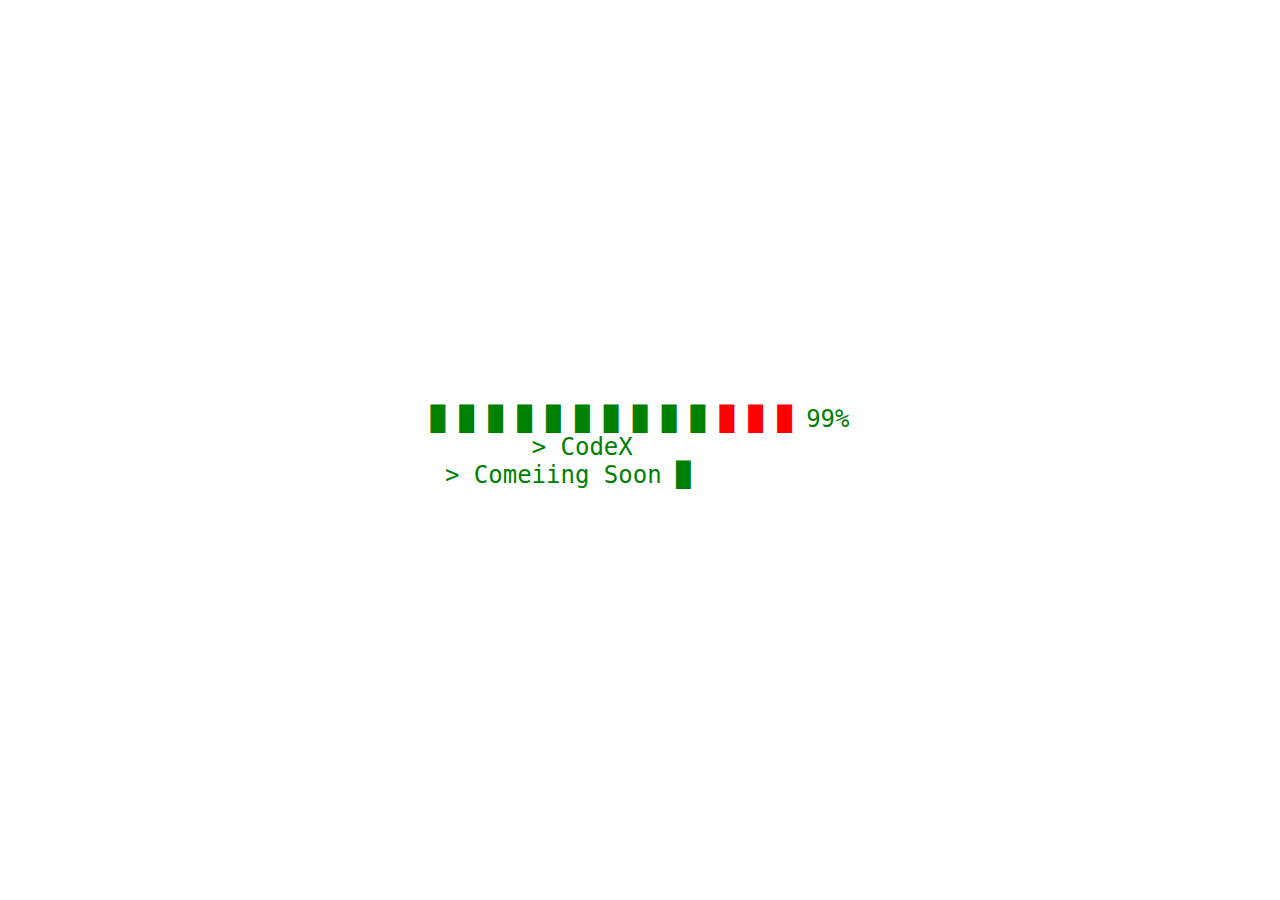
<file: index1.html>
<html>

<head>
  <meta charset="utf-8">
  <title>CodeX PVT LTD</title>
  <style>
    body {
  background: #ffffff;
}

#YakındaYazı {
  color: green;
  /*color: #8002f5;*/
  font-family: Monaco, monospace;
  font-size: 24px;
  width: 100%;
  text-align: center;
  position: absolute;
  top: 45%;
  left: 0;
  animation: 120ms infinite normal glitch;
}

span {
  animation: 1.5s infinite normal imleç;
}

::-moz-selection {
  background: #7021d2;
  color: #fff;
}

::selection {
  background: #7021d2;
  color: #fff;
}

@keyframes glitch {
  0% {
    opacity: 0;
    left: 0;
  }
  40%,
  80% {
    opacity: 1;
    left: -2px;
  }
}

@keyframes imleç {
  0% {
    opacity: 0;
    left: 0;
  }
  40% {
    opacity: 0;
    left: -2px;
  }
  80% {
    opacity: 1;
    left: -2px;
  }
}

  </style>
</head>

<body>

  <body oncontextmenu="return false" onselectstart="return false" ondragstart="return false">
    <div id="YakındaYazı">█ █ █ █ █ █ █ █ █ █<span style="color:red"> █ █ █ </span>99%
      <br>&gt; CodeX &nbsp;&nbsp;&nbsp;&nbsp;&nbsp;&nbsp;&nbsp;
      <br>&gt; Comeiing Soon  <span id="imleç">█</span>&nbsp;&nbsp;&nbsp;&nbsp;&nbsp;&nbsp;&nbsp;&nbsp;&nbsp;&nbsp;
    </div>
  </body>

</html>
</file>
